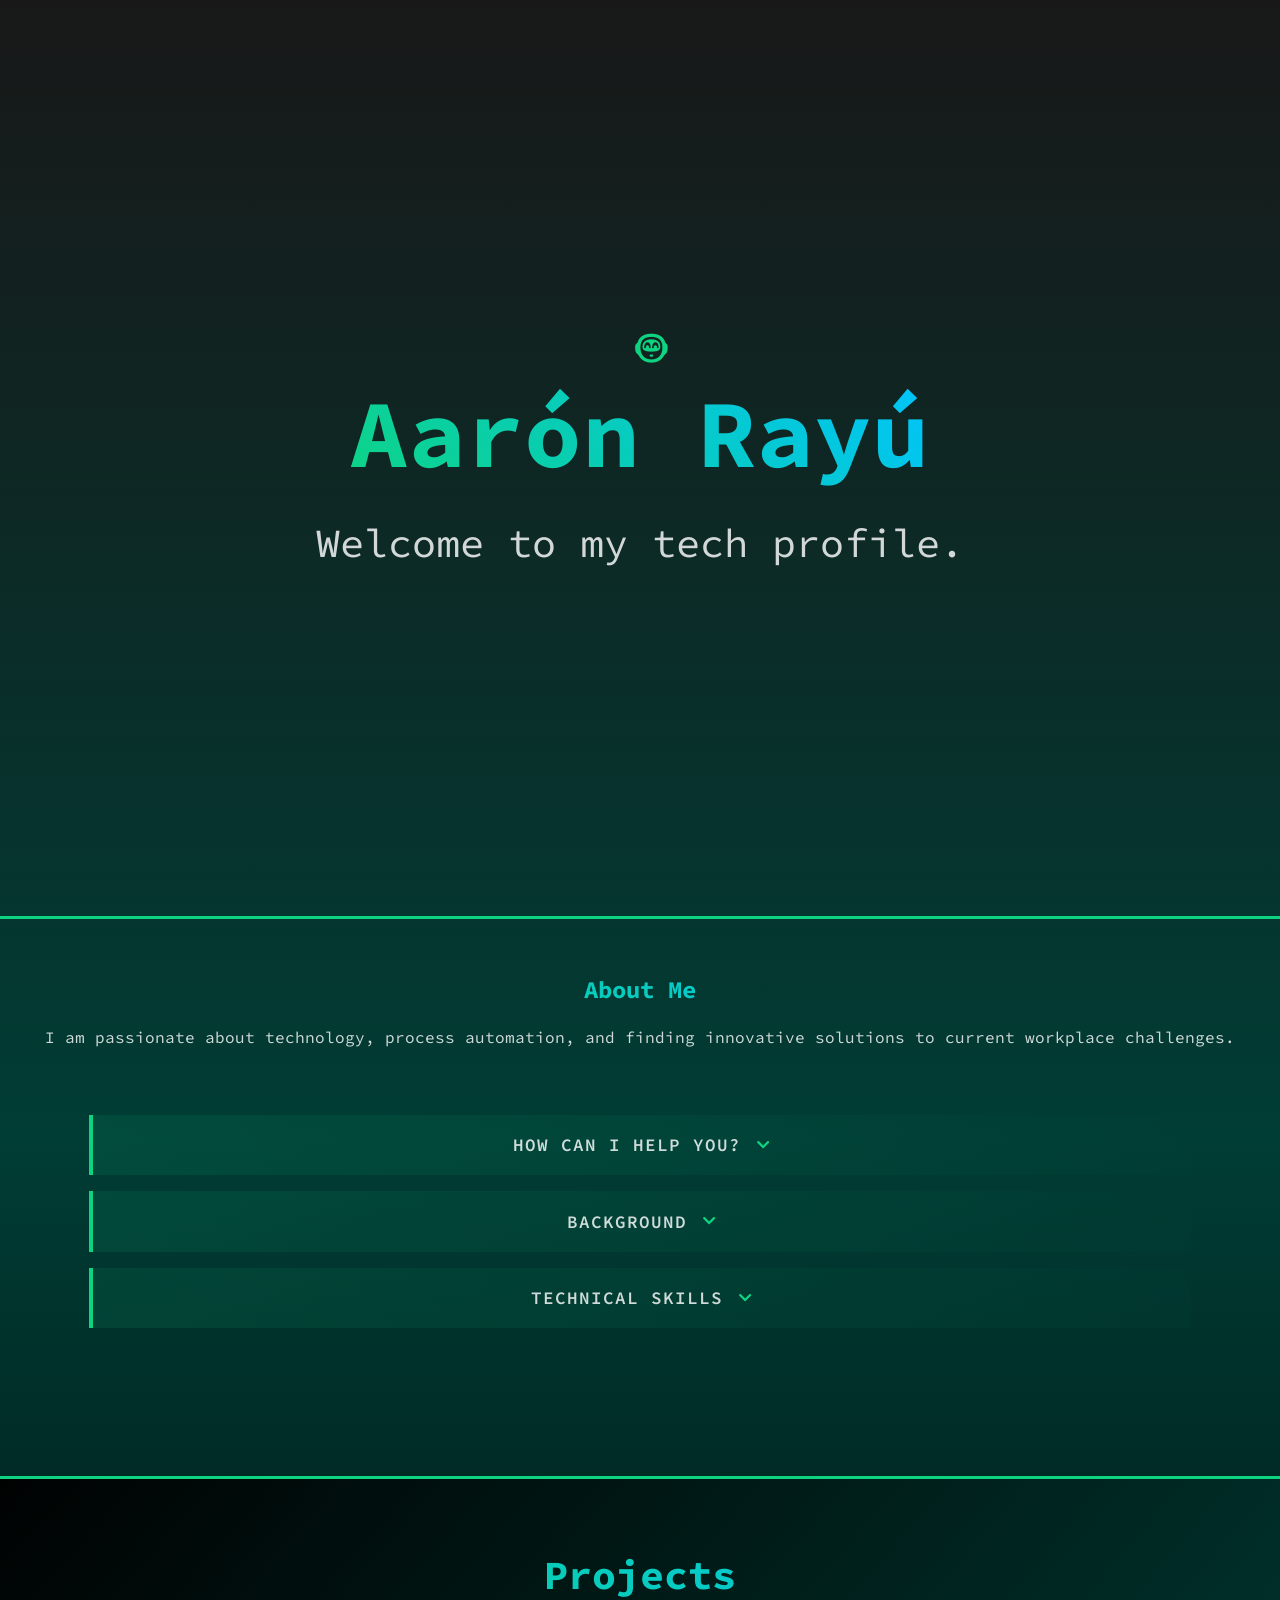
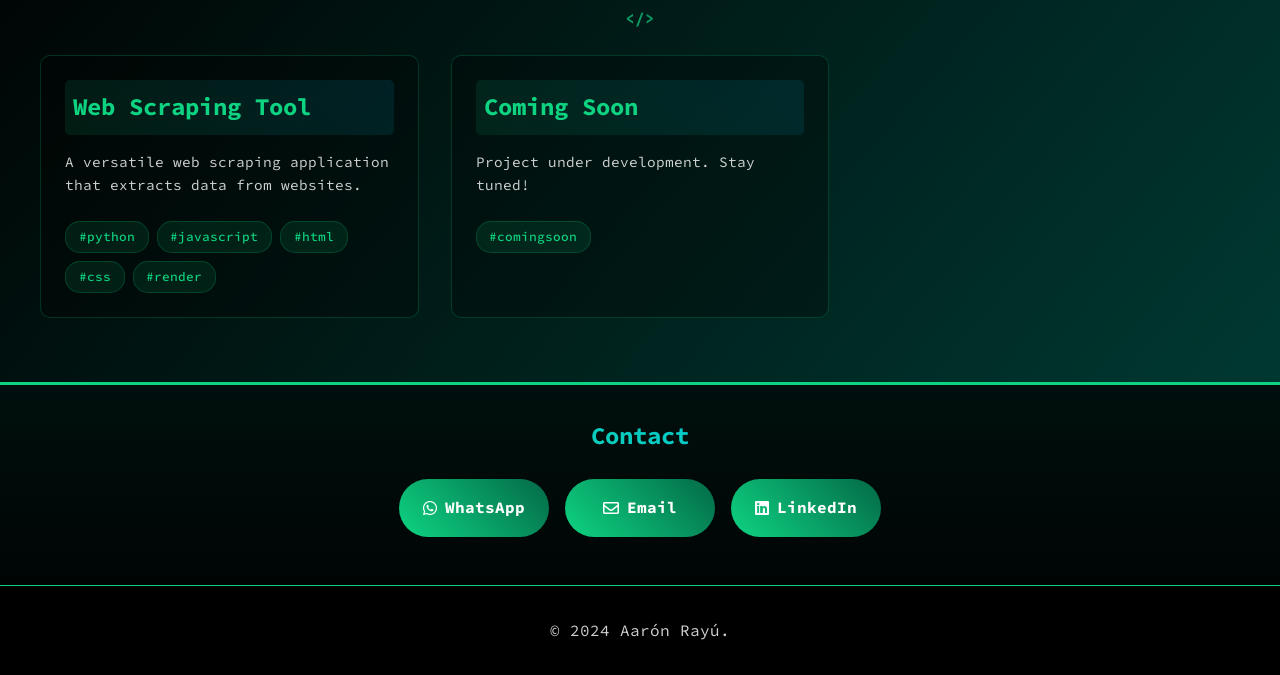
<file: index.html>
<!DOCTYPE html>
<html lang="es">
<head>
    <meta charset="UTF-8">
    <meta name="viewport" content="width=device-width, initial-scale=1.0">
    <title>Aarón Rayú - Tech Profile.</title>
    <link rel="stylesheet" href="style.css">
    <link rel="stylesheet" href="https://cdnjs.cloudflare.com/ajax/libs/font-awesome/5.15.4/css/all.min.css">
</head>
<body>
    <main class="container">
        <section class="hero">
            <h1>Aarón Rayú</h1>
            <p>Welcome to my tech profile.</p>
        </section>

        <section class="about">
            <div class="about-content">
                <h1>About Me</h1>
                <p>I am passionate about technology, process automation, and finding innovative solutions to current workplace challenges.</p>
                
                <div class="accordion">
                    <div class="accordion-item">
                        <button class="accordion-header">
                            How can I help you? <i class="fas fa-chevron-down"></i>
                        </button>
                        <div class="accordion-content">
                            <ul>
                                <li>Process automation with multiple tools</li>
                                <li>API integration and webhook development</li>
                                <li>HRIS Systems implementation and configuration</li>
                                <li>Low-code tools solution development</li>
                                <li>Chatbot and virtual assistant development integrating multiple AI engines</li>
                            </ul>
                        </div>
                    </div>

                    <div class="accordion-item">
                        <button class="accordion-header">
                            Background <i class="fas fa-chevron-down"></i>
                        </button>
                        <div class="accordion-content">
                            <ul>
                                <li>HR Generalist Expert</li>
                                <li>Project Manager & Entrepreneur</li>
                                <li>Data Analytics & Reporting</li>
                                <li>HRIS & Digital Solutions Implementation</li>
                            </ul>
                        </div>
                    </div>

                    <div class="accordion-item">
                        <button class="accordion-header">
                            Technical Skills <i class="fas fa-chevron-down"></i>
                        </button>
                        <div class="accordion-content">
                            <ul>
                                <li>Python & JavaScript developer</li>
                                <li>SAP SuccessFactors Specialist</li>
                                <li>No-code: Zapier, Make.com, Power Automate</li>
                                <li>Microsoft Power Platform</li>
                            </ul>
                        </div>
                    </div>
                </div>
            </div>
            <div class="chatbot-container" style="display: none;">
                <iframe class="chatbot-iframe" src='https://interfaces.zapier.com/embed/chatbot/cm3dgpeet00ac5e7r3qow39re'></iframe>
            </div>
        </section>
        <section class="projects">
            <h2>Projects</h2>
            <div class="projects-grid">
                <div class="project-card">
                    <h3><a href="https://aaronrayu.github.io/scrapingtool/">Web Scraping Tool</a></h3>
                    <p>A versatile web scraping application that extracts data from websites.</p>
                    <div class="project-tags">
                        <span>#python</span>
                        <span>#javascript</span>
                        <span>#html</span>
                        <span>#css</span>
                        <span>#render</span>
                    </div>
                </div>
            <div class="project-card">
                    <h3><a href="#">Coming Soon</a></h3>
                    <p>Project under development. Stay tuned!</p>
                    <div class="project-tags">
                        <span>#comingsoon</span>
                    </div>
            </div> 
            </div>
        </section>


        <section class="contact">
            <h2>Contact</h2>
            <div class="contact-buttons">
                <a href="https://wa.me/+5492364697158" class="contact-btn whatsapp">
                    <i class="fab fa-whatsapp"></i>
                    <span>WhatsApp</span>
                </a>
                <a href="mailto:aaronrayu@gmail.com" class="contact-btn email">
                    <i class="far fa-envelope"></i>
                    <span>Email</span>
                </a>
                <a href="https://www.linkedin.com/in/aaronrayu/" class="contact-btn linkedin">
                    <i class="fab fa-linkedin"></i>
                    <span>LinkedIn</span>
                </a>
            </div>
        </section>
    </main>

    <footer class="footer">
        <p>&copy; 2024 Aarón Rayú.</p>
    </footer>

    <script>
        document.addEventListener('DOMContentLoaded', function() {
            const accordionHeaders = document.querySelectorAll('.accordion-header');
            
            accordionHeaders.forEach(header => {
                header.addEventListener('click', function() {
                    // Toggle active class on the button
                    this.classList.toggle('active');
                    
                    // Find the associated content
                    const content = this.nextElementSibling;
                    
                    // Toggle the active class on the content
                    if (this.classList.contains('active')) {
                        content.style.maxHeight = content.scrollHeight + "px";
                        content.classList.add('active');
                    } else {
                        content.style.maxHeight = "0";
                        content.classList.remove('active');
                    }
                });
            });
        });
    </script>
</body>
</html>
</file>
<file: style.css>
@import url('https://fonts.googleapis.com/css2?family=Source+Code+Pro:wght@400;500;600;700&display=swap');

:root {
    --bg-color: #121212;
    --text-color: #ffffffd0;
    --accent-color: #0ed482;
    --spacing: 2rem;
    --title-gradient: linear-gradient(45deg, var(--accent-color), #00c3ff);
    --title-border: 2px solid #00b8ff;
    --font-main: 'Source Code Pro', monospace;
    --gradient-bg: linear-gradient(180deg, #181818 0%, #003d35 50%, #000000 100%);
}

/* Reset básico */
* {
    margin: 0;
    padding: 0;
    box-sizing: border-box;
}

body {
    background: var(--gradient-bg);
    color: var(--text-color);
    font-family: var(--font-main);
    line-height: 1.6;
}

.container {
    padding: 1rem;
    max-width: 100%;
    margin: 0 auto;
}

/* Hero Section */
.hero {
    min-height: 100vh;
    display: flex;
    align-items: center;
    justify-content: center;
    flex-direction: column;
    text-align: center;
    padding: var(--spacing);
}

.hero h1 {
    font-size: 2.5rem;
    font-weight: 700;
    background: var(--title-gradient);
    -webkit-background-clip: text;
    background-clip: text;
    color: transparent;
    opacity: 0;
    animation: fadeIn 2s ease forwards;
    position: relative;
}

.hero h1::before {
    content: '🤖';
    position: absolute;
    top: -3rem;
    left: 50%;
    transform: translateX(-10%);
    font-size: 3rem;
    animation: floatIcon 3s ease-in-out infinite;
    color: var(--accent-color);
}

.hero p {
    font-size: 1.4rem;
    opacity: 0;
    animation: fadeIn 3s ease forwards 2s;
}

/* About Section */
.about {
    background: linear-gradient(135deg, rgba(0,0,0,0.8) 0%, rgba(0,0,0,0.9) 100%),
                url(https://ethic.es/wp-content/uploads/2020/06/starry_wave-scaled.jpg);
    background-size: 100% auto;
    background-position: center;
    background-attachment: scroll;
    background-blend-mode: multiply;
    text-align: center;
    position: relative;
    z-index: 1;
    border-top: 3px solid var(--accent-color);
    padding: 3rem 0.5rem;
    width: 100vw;
    margin-left: calc(-50vw + 50%);
    margin-right: calc(-50vw + 50%);
}

.about-content {
    text-align: center;
    margin-bottom: 2rem;
    padding: 0.25rem;
}

.about-content h1 {
    font-size: 1.5rem;
    background: var(--title-gradient);
    -webkit-background-clip: text;
    background-clip: text;
    color: transparent;
    margin-bottom: 1rem;
}

/* Chatbot */
.chatbot-container {
    width: 100%;
    margin: 2rem auto;
}

.chatbot-iframe {
    width: 100%;
    height: 300px;
    border: none;
    border-radius: 10px;
    box-shadow: 0 4px 6px rgba(0, 0, 0, 0.1);
}

/* Contact Section */
.contact {
    padding: 2rem 1rem;
    text-align: center;
}

.contact h2 {
    font-size: 1.5rem;
    background: var(--title-gradient);
    -webkit-background-clip: text;
    background-clip: text;
    color: transparent;
    margin-bottom: 1.5rem;
}

.contact-buttons {
    display: flex;
    flex-direction: column;
    gap: 1rem;
}

.contact-btn {
    display: flex;
    align-items: center;
    justify-content: center;
    background: linear-gradient(45deg, var(--accent-color), #036947);
    color: white;
    padding: 1rem;
    border-radius: 50px;
    text-decoration: none;
    font-weight: bold;
    transition: transform 0.3s ease;
    gap: 0.5rem;
}

.contact-btn:hover {
    transform: translateY(-3px);
}

/* Footer */
.footer {
    background-color: rgba(0, 0, 0, 0.9);
    padding: 2rem var(--spacing);
    text-align: center;
    border-top: 1px solid var(--accent-color);
}

/* Animations */
@keyframes fadeIn {
    from { opacity: 0; }
    to { opacity: 1; }
}

@keyframes floatIcon {
    0%, 100% { transform: translateX(-50%) translateY(0); }
    50% { transform: translateX(-50%) translateY(-15px); }
}

/* Media Queries */
@media (min-width: 768px) {
    .container {
        max-width: 720px;
    }

    .hero h1 {
        font-size: 3.5rem;
    }

    .hero p {
        font-size: 1.8rem;
    }

    .contact-buttons {
        flex-direction: row;
        justify-content: center;
    }

    .contact-btn {
        min-width: 150px;
    }

    .chatbot-iframe {
        width: 80%;
        height: 350px;
    }
}

@media (min-width: 1024px) {
    .container {
        max-width: 960px;
    }

    .hero h1 {
        font-size: 6rem;
    }

    .hero p {
        font-size: 2.5rem;
    }

    .about {
        background-attachment: fixed;
    }

    .chatbot-iframe {
        height: 400px;
    }
}

/* Chat AI Styles */
.accordion-item {
    background: rgba(24, 24, 24, 0);
    border-radius: 0;
    box-shadow: 0 4px 20px rgba(0, 0, 0, 0);
    overflow: hidden;
    border: none;
    margin: 0;
}

.chat-container {
    padding: 15px;
}

.input-section {
    background: rgba(0, 0, 0, 0.3);
    padding: 15px;
    border-bottom: 1px solid var(--accent-color);
}

/* Estilos del acordeón */
.accordion-content {
    max-height: 0;
    overflow: hidden;
    transition: max-height 0.3s ease-out;
}

.accordion-content.active {
    max-height: 500px; /* Ajusta este valor según necesites */
}

.accordion-icon {
    transition: transform 0.3s ease;
}

.accordion-header.active .accordion-icon {
    transform: rotate(180deg);
}

/* Estilo mejorado para el botón de acordeón */
.accordion-header {
    width: 90%;
    margin: 0 auto;
    padding: 1.2rem 1.5rem;
    background: linear-gradient(45deg, rgba(14, 212, 130, 0.1), rgba(0, 61, 53, 0.2));
    color: var(--text-color);
    border: none;
    border-left: 4px solid var(--accent-color);
    cursor: pointer;
    font-family: var(--font-main);
    font-size: 1.1rem;
    font-weight: 600;
    text-align: center;
    display: flex;
    align-items: center;
    justify-content: center;
    transition: all 0.3s ease;
    position: relative;
    overflow: hidden;
    text-transform: uppercase;
    letter-spacing: 1px;
}

/* Efecto hover */
.accordion-header:hover {
    background: linear-gradient(45deg, rgba(14, 212, 130, 0.2), rgba(0, 61, 53, 0.3));
    padding-left: 2rem;
    color: var(--accent-color);
}

/* Efecto de brillo */
.accordion-header::before {
    content: '';
    position: absolute;
    top: 0;
    left: -100%;
    width: 100%;
    height: 100%;
    background: linear-gradient(
        90deg,
        transparent,
        rgba(14, 212, 130, 0.2),
        transparent
    );
    transition: 0.5s;
}
/* Estilo del contenedor del acordeón */
.accordion {
    width: 100%;
    margin: 2rem auto;
    display: flex;
    flex-direction: column;
    gap: 1rem;
    padding: 2rem 1rem;
    border-radius: 8px;
    animation: fadeIn 1s ease-in-out;
}

.accordion-header:hover::before {
    left: 100%;
}

/* Estilos del ícono */
.accordion-header .fas {
    color: var(--accent-color);
    font-size: 0.9rem;
    transition: transform 0.3s ease;
    margin-left: 1rem;
}

/* Rotación del ícono cuando está activo */
.accordion-header.active .fas {
    transform: rotate(180deg);
}

/* Projects Section */
.projects {
    padding: 4rem 1rem;
    background: linear-gradient(135deg, rgba(0,0,0,0.95) 0%, rgba(0,61,53,0.9) 100%);
    position: relative;
    border-top: 3px solid var(--accent-color);
    border-bottom: 3px solid var(--accent-color);
    width: 100vw;
    margin-left: calc(-50vw + 50%);
    margin-right: calc(-50vw + 50%);
}

.projects h2 {
    text-align: center;
    font-size: 2.5rem;
    background: var(--title-gradient);
    -webkit-background-clip: text;
    background-clip: text;
    color: transparent;
    margin-bottom: 3rem;
    position: relative;
}

.projects h2::after {
    content: '</>'; 
    position: absolute;
    bottom: -1.5rem;
    left: 50%;
    transform: translateX(-50%);
    font-size: 1rem;
    color: var(--accent-color);
    opacity: 0.7;
}

.projects-grid {
    display: grid;
    grid-template-columns: 1fr;
    gap: 2rem;
    max-width: 1200px;
    margin: 0 auto;
}

@media (min-width: 768px) {
    .projects-grid {
        grid-template-columns: repeat(2, 1fr);
    }
}

@media (min-width: 1024px) {
    .projects-grid {
        grid-template-columns: repeat(3, 1fr);
    }
}

.project-card {
    background: rgba(0, 0, 0, 0.3);
    border: 1px solid rgba(14, 212, 130, 0.2);
    border-radius: 10px;
    padding: 1.5rem;
    transition: transform 0.3s ease, box-shadow 0.3s ease;
    position: relative;
    overflow: hidden;
}

.project-card:hover {
    transform: translateY(-10px);
    box-shadow: 0 10px 20px rgba(14, 212, 130, 0.2);
}

.project-card::before {
    content: '';
    position: absolute;
    top: 0;
    left: 0;
    width: 100%;
    height: 4px;
    background: var(--title-gradient);
    transform: scaleX(0);
    transition: transform 0.3s ease;
}

.project-card:hover::before {
    transform: scaleX(1);
}

.project-card h3 a {
    color: var(--accent-color);
    font-size: 1.5rem;
    margin-bottom: 1rem;
    display: flex;
    align-items: center;
    gap: 0.5rem;
    cursor: pointer;
    transition: color 0.3s ease;
    text-decoration: none;
    background: linear-gradient(45deg, rgba(14, 212, 130, 0.1), rgba(0, 195, 255, 0.1));
    border-radius: 5px;
    padding: 0.5rem;
}

.project-card h3 a::after {
    content: '→';
    opacity: 0;
    transform: translateX(-10px);
    transition: all 0.3s ease;
}

.project-card h3 a:hover {
    color: #00c3ff;
}

.project-card h3 a:hover::after {
    opacity: 1;
    transform: translateX(0);
}

.project-card p {
    margin-bottom: 1.5rem;
    font-size: 0.9rem;
    line-height: 1.6;
}

.project-links {
    display: flex;
    gap: 1rem;
}

.project-link {
    padding: 0.5rem 1rem;
    background: linear-gradient(45deg, var(--accent-color), #036947);
    color: white;
    text-decoration: none;
    border-radius: 20px;
    font-size: 0.9rem;
    transition: transform 0.2s ease;
}

.project-link:hover {
    transform: scale(1.05);
}

/* Project Tags */
.project-tags {
    display: flex;
    flex-wrap: wrap;
    gap: 0.5rem;
    margin-top: 1rem;
}

.project-tags span {
    background: rgba(14, 212, 130, 0.1);
    color: var(--accent-color);
    padding: 0.3rem 0.8rem;
    border-radius: 15px;
    font-size: 0.8rem;
    font-weight: 500;
    border: 1px solid rgba(14, 212, 130, 0.2);
    transition: all 0.3s ease;
    position: relative;
    overflow: hidden;
}

.project-tags span::before {
    content: '';
    position: absolute;
    top: 50%;
    left: 0.4rem;
    width: 4px;
    height: 4px;
    background: var(--accent-color);
    border-radius: 50%;
    opacity: 0;
    transform: translateY(-50%);
    transition: all 0.3s ease;
}

.project-tags span:hover {
    padding-left: 1.2rem;
    background: rgba(14, 212, 130, 0.2);
    box-shadow: 0 2px 8px rgba(14, 212, 130, 0.2);
    transform: translateY(-2px);
}

.project-tags span:hover::before {
    opacity: 1;
}
</file>
